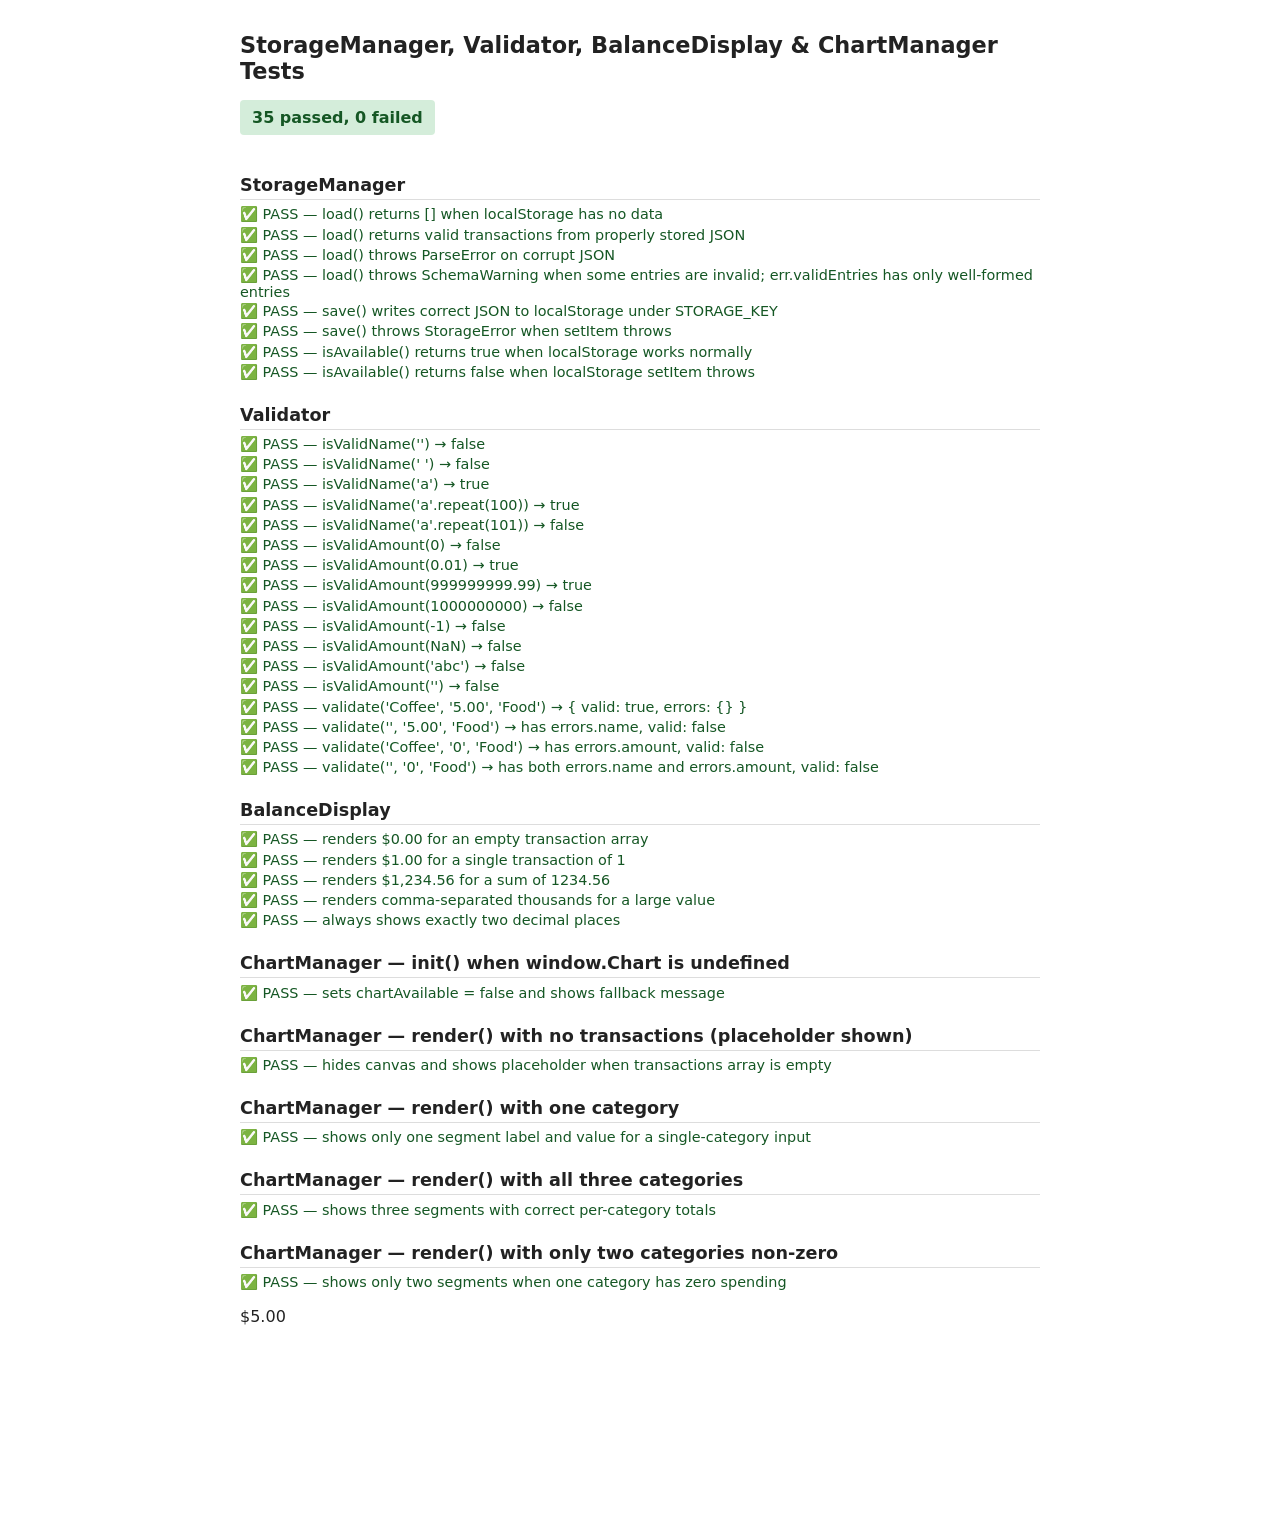
<file: js/app.test.html>
<!DOCTYPE html>
<html lang="en">
<head>
  <meta charset="UTF-8" />
  <meta name="viewport" content="width=device-width, initial-scale=1.0" />
  <title>StorageManager, Validator, BalanceDisplay &amp; ChartManager Tests</title>
  <style>
    body { font-family: system-ui, sans-serif; max-width: 800px; margin: 2rem auto; padding: 0 1rem; color: #222; }
    h1   { font-size: 1.4rem; margin-bottom: 1rem; }
    h2   { font-size: 1.1rem; margin: 1.5rem 0 0.4rem; border-bottom: 1px solid #ddd; padding-bottom: 0.25rem; }
    #summary { font-weight: bold; font-size: 1rem; padding: 0.5rem 0.75rem; border-radius: 4px; display: inline-block; margin-bottom: 1rem; }
    #summary.all-pass { background: #d4edda; color: #155724; }
    #summary.has-fail  { background: #f8d7da; color: #721c24; }
    .result { margin: 0.2rem 0; font-size: 0.9rem; }
    .pass   { color: #155724; }
    .fail   { color: #721c24; }
    .detail { margin-left: 1.4rem; font-size: 0.82rem; color: #555; font-family: monospace; }
  </style>
</head>
<body>
  <h1>StorageManager, Validator, BalanceDisplay &amp; ChartManager Tests</h1>
  <div id="summary"></div>
  <div id="output"></div>

<script>
// ─────────────────────────────────────────────
// Re-declared units under test (copied verbatim from js/app.js)
// ─────────────────────────────────────────────

const STORAGE_KEY = 'expense_budget_visualizer_v1';
const CATEGORIES  = ['Food', 'Transport', 'Fun'];

class ParseError extends Error {
  constructor(msg) { super(msg); this.name = 'ParseError'; }
}

class SchemaWarning extends Error {
  constructor(msg, validEntries) {
    super(msg);
    this.name = 'SchemaWarning';
    this.validEntries = validEntries;
  }
}

class StorageError extends Error {
  constructor(msg) { super(msg); this.name = 'StorageError'; }
}

const StorageManager = {
  isAvailable() {
    const probeKey = '__storage_probe__';
    try {
      localStorage.setItem(probeKey, '1');
      localStorage.getItem(probeKey);
      localStorage.removeItem(probeKey);
      return true;
    } catch {
      return false;
    }
  },

  save(transactions) {
    try {
      const json = JSON.stringify(transactions);
      localStorage.setItem(STORAGE_KEY, json);
    } catch (err) {
      throw new StorageError(`Failed to save transactions: ${err.message}`);
    }
  },

  load() {
    const raw = localStorage.getItem(STORAGE_KEY);
    if (raw === null) return [];

    let parsed;
    try {
      parsed = JSON.parse(raw);
    } catch {
      throw new ParseError('Stored data is not valid JSON and could not be loaded.');
    }

    if (!Array.isArray(parsed)) {
      throw new ParseError('Stored data has an unexpected format and could not be loaded.');
    }

    const valid = parsed.filter((entry) => {
      if (!entry || typeof entry !== 'object') return false;
      if (typeof entry.id !== 'string' || entry.id.trim() === '') return false;
      if (typeof entry.name !== 'string' || entry.name.trim() === '') return false;
      if (typeof entry.amount !== 'number' || !isFinite(entry.amount) || entry.amount <= 0) return false;
      if (!CATEGORIES.includes(entry.category)) return false;
      return true;
    });

    if (valid.length !== parsed.length) {
      throw new SchemaWarning('Some saved entries were invalid and have been ignored.', valid);
    }

    return valid;
  },
};

const Validator = {
  isValidName(value) {
    if (typeof value !== 'string') return false;
    const trimmed = value.trim();
    return trimmed.length >= 1 && trimmed.length <= 100;
  },

  isValidAmount(value) {
    if (typeof value === 'string' && value.trim() === '') return false;
    const num = Number(value);
    if (!isFinite(num) || isNaN(num)) return false;
    return num >= 0.01 && num <= 999_999_999.99;
  },

  validate(name, amount, category) {
    const errors = {};
    if (!this.isValidName(name)) {
      errors.name = 'Item name is required and must be 1–100 characters.';
    }
    if (!this.isValidAmount(amount)) {
      errors.amount = 'Amount must be a number between 0.01 and 999,999,999.99.';
    }
    if (!CATEGORIES.includes(category)) {
      errors.category = 'Please select a valid category (Food, Transport, or Fun).';
    }
    return { valid: Object.keys(errors).length === 0, errors };
  },
};

// ─────────────────────────────────────────────
// Micro test framework
// ─────────────────────────────────────────────

const results = [];
let currentGroup = '';

function describe(label, fn) {
  currentGroup = label;
  fn();
}

function it(label, fn) {
  try {
    fn();
    results.push({ group: currentGroup, label, passed: true });
  } catch (err) {
    results.push({ group: currentGroup, label, passed: false, error: err.message });
  }
}

function expect(value) {
  return {
    toBe(expected) {
      if (value !== expected) {
        throw new Error(`Expected ${JSON.stringify(expected)}, received ${JSON.stringify(value)}`);
      }
    },
    toEqual(expected) {
      const a = JSON.stringify(value);
      const b = JSON.stringify(expected);
      if (a !== b) {
        throw new Error(`Expected ${b}, received ${a}`);
      }
    },
    toThrow(ErrorClass) {
      if (typeof value !== 'function') {
        throw new Error('toThrow requires a function');
      }
      let threw = false;
      let caughtError = null;
      try { value(); } catch (err) { threw = true; caughtError = err; }
      if (!threw) {
        throw new Error(`Expected function to throw ${ErrorClass.name}, but it did not throw`);
      }
      if (!(caughtError instanceof ErrorClass)) {
        throw new Error(
          `Expected function to throw ${ErrorClass.name}, but threw ${caughtError.constructor.name}: ${caughtError.message}`
        );
      }
      return { error: caughtError };
    },
  };
}

// ─────────────────────────────────────────────
// localStorage mock helper
// ─────────────────────────────────────────────

function withMockStorage(storeFn, cb) {
  const store = storeFn ? storeFn() : {};
  Object.defineProperty(window, 'localStorage', {
    configurable: true,
    get() {
      return {
        getItem:    (k)      => Object.prototype.hasOwnProperty.call(store, k) ? store[k] : null,
        setItem:    (k, v)   => { store[k] = String(v); },
        removeItem: (k)      => { delete store[k]; },
      };
    },
  });
  try { cb(store); } finally {
    // Restore real localStorage
    Object.defineProperty(window, 'localStorage', {
      configurable: true,
      get() { return window._realLocalStorage; },
    });
  }
}

// Cache real localStorage before any tests run
Object.defineProperty(window, '_realLocalStorage', {
  value: window.localStorage,
  writable: false,
  configurable: false,
});

// ─────────────────────────────────────────────
// StorageManager Tests
// ─────────────────────────────────────────────

describe('StorageManager', () => {

  it('load() returns [] when localStorage has no data', () => {
    withMockStorage(() => ({}), () => {
      expect(StorageManager.load()).toEqual([]);
    });
  });

  it('load() returns valid transactions from properly stored JSON', () => {
    const txns = [
      { id: 'abc-1', name: 'Coffee', amount: 3.50, category: 'Food' },
      { id: 'abc-2', name: 'Bus',    amount: 2.00, category: 'Transport' },
    ];
    withMockStorage(() => ({ [STORAGE_KEY]: JSON.stringify(txns) }), () => {
      expect(StorageManager.load()).toEqual(txns);
    });
  });

  it('load() throws ParseError on corrupt JSON', () => {
    withMockStorage(() => ({ [STORAGE_KEY]: 'not-json{{{' }), () => {
      expect(() => StorageManager.load()).toThrow(ParseError);
    });
  });

  it('load() throws SchemaWarning when some entries are invalid; err.validEntries has only well-formed entries', () => {
    const good = { id: 'g1', name: 'Lunch', amount: 10, category: 'Food' };
    const bad  = { id: '',   name: 'Oops',  amount: -1, category: 'Food' };
    withMockStorage(() => ({ [STORAGE_KEY]: JSON.stringify([good, bad]) }), () => {
      let caughtErr = null;
      try { StorageManager.load(); } catch (err) { caughtErr = err; }
      if (!(caughtErr instanceof SchemaWarning)) {
        throw new Error(`Expected SchemaWarning, got ${caughtErr ? caughtErr.constructor.name : 'nothing'}`);
      }
      expect(caughtErr.validEntries).toEqual([good]);
    });
  });

  it('save() writes correct JSON to localStorage under STORAGE_KEY', () => {
    const txns = [{ id: 'x1', name: 'Tea', amount: 1.50, category: 'Fun' }];
    withMockStorage(() => ({}), (store) => {
      StorageManager.save(txns);
      expect(store[STORAGE_KEY]).toBe(JSON.stringify(txns));
    });
  });

  it('save() throws StorageError when setItem throws', () => {
    Object.defineProperty(window, 'localStorage', {
      configurable: true,
      get() {
        return {
          getItem:    () => null,
          setItem:    () => { throw new Error('QuotaExceededError'); },
          removeItem: () => {},
        };
      },
    });
    try {
      expect(() => StorageManager.save([{ id: 'z1', name: 'X', amount: 1, category: 'Food' }]))
        .toThrow(StorageError);
    } finally {
      Object.defineProperty(window, 'localStorage', {
        configurable: true,
        get() { return window._realLocalStorage; },
      });
    }
  });

  it('isAvailable() returns true when localStorage works normally', () => {
    withMockStorage(() => ({}), () => {
      expect(StorageManager.isAvailable()).toBe(true);
    });
  });

  it('isAvailable() returns false when localStorage setItem throws', () => {
    Object.defineProperty(window, 'localStorage', {
      configurable: true,
      get() {
        return {
          getItem:    () => null,
          setItem:    () => { throw new Error('SecurityError'); },
          removeItem: () => {},
        };
      },
    });
    try {
      expect(StorageManager.isAvailable()).toBe(false);
    } finally {
      Object.defineProperty(window, 'localStorage', {
        configurable: true,
        get() { return window._realLocalStorage; },
      });
    }
  });

});

// ─────────────────────────────────────────────
// Validator Tests
// ─────────────────────────────────────────────

describe('Validator', () => {

  it("isValidName('') → false", () => {
    expect(Validator.isValidName('')).toBe(false);
  });

  it("isValidName('   ') → false", () => {
    expect(Validator.isValidName('   ')).toBe(false);
  });

  it("isValidName('a') → true", () => {
    expect(Validator.isValidName('a')).toBe(true);
  });

  it("isValidName('a'.repeat(100)) → true", () => {
    expect(Validator.isValidName('a'.repeat(100))).toBe(true);
  });

  it("isValidName('a'.repeat(101)) → false", () => {
    expect(Validator.isValidName('a'.repeat(101))).toBe(false);
  });

  it('isValidAmount(0) → false', () => {
    expect(Validator.isValidAmount(0)).toBe(false);
  });

  it('isValidAmount(0.01) → true', () => {
    expect(Validator.isValidAmount(0.01)).toBe(true);
  });

  it('isValidAmount(999999999.99) → true', () => {
    expect(Validator.isValidAmount(999999999.99)).toBe(true);
  });

  it('isValidAmount(1000000000) → false', () => {
    expect(Validator.isValidAmount(1000000000)).toBe(false);
  });

  it('isValidAmount(-1) → false', () => {
    expect(Validator.isValidAmount(-1)).toBe(false);
  });

  it('isValidAmount(NaN) → false', () => {
    expect(Validator.isValidAmount(NaN)).toBe(false);
  });

  it("isValidAmount('abc') → false", () => {
    expect(Validator.isValidAmount('abc')).toBe(false);
  });

  it("isValidAmount('') → false", () => {
    expect(Validator.isValidAmount('')).toBe(false);
  });

  it("validate('Coffee', '5.00', 'Food') → { valid: true, errors: {} }", () => {
    expect(Validator.validate('Coffee', '5.00', 'Food')).toEqual({ valid: true, errors: {} });
  });

  it("validate('', '5.00', 'Food') → has errors.name, valid: false", () => {
    const result = Validator.validate('', '5.00', 'Food');
    if (result.valid !== false) throw new Error('Expected valid to be false');
    if (!result.errors.name) throw new Error('Expected errors.name to be set');
  });

  it("validate('Coffee', '0', 'Food') → has errors.amount, valid: false", () => {
    const result = Validator.validate('Coffee', '0', 'Food');
    if (result.valid !== false) throw new Error('Expected valid to be false');
    if (!result.errors.amount) throw new Error('Expected errors.amount to be set');
  });

  it("validate('', '0', 'Food') → has both errors.name and errors.amount, valid: false", () => {
    const result = Validator.validate('', '0', 'Food');
    if (result.valid !== false) throw new Error('Expected valid to be false');
    if (!result.errors.name)   throw new Error('Expected errors.name to be set');
    if (!result.errors.amount) throw new Error('Expected errors.amount to be set');
  });

});

// ─────────────────────────────────────────────
// BalanceDisplay (copied verbatim from js/app.js)
// ─────────────────────────────────────────────

const BalanceDisplay = {
  render(transactions) {
    const sum = transactions.reduce((acc, tx) => acc + tx.amount, 0);
    const formatted =
      '$' +
      sum.toLocaleString('en-US', {
        minimumFractionDigits: 2,
        maximumFractionDigits: 2,
      });
    const balanceEl = document.getElementById('balance');
    if (balanceEl) {
      balanceEl.textContent = formatted;
    }
  },
};

// ─────────────────────────────────────────────
// BalanceDisplay Tests
// ─────────────────────────────────────────────

// Minimal #balance stub used by BalanceDisplay.render during tests.
const _balanceEl = document.createElement('p');
_balanceEl.id = 'balance';
document.body.appendChild(_balanceEl);

/** Helper: render and return the resulting text content. */
function renderBalance(txns) {
  BalanceDisplay.render(txns);
  return _balanceEl.textContent;
}

describe('BalanceDisplay', () => {

  it('renders $0.00 for an empty transaction array', () => {
    expect(renderBalance([])).toBe('$0.00');
  });

  it('renders $1.00 for a single transaction of 1', () => {
    expect(renderBalance([{ id: '1', name: 'X', amount: 1, category: 'Food' }])).toBe('$1.00');
  });

  it('renders $1,234.56 for a sum of 1234.56', () => {
    const txns = [
      { id: 'a', name: 'A', amount: 1000,  category: 'Food' },
      { id: 'b', name: 'B', amount: 234.56, category: 'Transport' },
    ];
    expect(renderBalance(txns)).toBe('$1,234.56');
  });

  it('renders comma-separated thousands for a large value', () => {
    // 999999 + 999.99 = 1,000,998.99
    const txns = [
      { id: 'x', name: 'Big',  amount: 999999,  category: 'Fun' },
      { id: 'y', name: 'Rest', amount: 999.99,   category: 'Food' },
    ];
    expect(renderBalance(txns)).toBe('$1,000,998.99');
  });

  it('always shows exactly two decimal places', () => {
    expect(renderBalance([{ id: '1', name: 'X', amount: 5, category: 'Food' }])).toBe('$5.00');
  });

});

// ─────────────────────────────────────────────
// ChartManager (re-declared from js/app.js)
// ─────────────────────────────────────────────

let chartAvailable = false;
let chart = null;

const ChartManager = {
  init() {
    const canvas      = document.getElementById('expense-chart');
    const container   = document.getElementById('chart-container');
    const placeholder = document.getElementById('chart-placeholder');

    if (!window.Chart) {
      chartAvailable = false;
      if (canvas)    canvas.style.display = 'none';
      if (placeholder) {
        placeholder.textContent = 'Chart unavailable — charting library failed to load.';
        placeholder.style.display = '';
      } else if (container) {
        const msg = document.createElement('p');
        msg.id        = 'chart-unavailable';
        msg.className = 'placeholder';
        msg.textContent = 'Chart unavailable — charting library failed to load.';
        container.appendChild(msg);
      }
      return;
    }

    chartAvailable = true;
    if (!canvas) return;
    const ctx = canvas.getContext('2d');

    chart = new window.Chart(ctx, {
      type: 'pie',
      data: {
        labels:   [],
        datasets: [
          {
            data:            [],
            backgroundColor: ['#4e79a7', '#f28e2b', '#59a14f'],
          },
        ],
      },
      options: {
        responsive: true,
        plugins: {
          legend: { position: 'bottom' },
          tooltip: {
            callbacks: {
              label(context) {
                const value = context.parsed;
                const formatted = '$' + value.toLocaleString('en-US', {
                  minimumFractionDigits: 2,
                  maximumFractionDigits: 2,
                });
                return ` ${context.label}: ${formatted}`;
              },
            },
          },
        },
      },
    });
  },

  render(transactions) {
    if (!chartAvailable) return;

    const canvas      = document.getElementById('expense-chart');
    const placeholder = document.getElementById('chart-placeholder');

    const totals = CATEGORIES.map((cat) =>
      transactions.filter((tx) => tx.category === cat).reduce((sum, tx) => sum + tx.amount, 0)
    );

    const allZero = totals.every((t) => t === 0);

    if (allZero) {
      if (canvas)      canvas.style.display = 'none';
      if (placeholder) placeholder.style.display = '';
      return;
    }

    const activeLabels = [];
    const activeData   = [];
    CATEGORIES.forEach((cat, i) => {
      if (totals[i] > 0) { activeLabels.push(cat); activeData.push(totals[i]); }
    });

    chart.data.labels             = activeLabels;
    chart.data.datasets[0].data   = activeData;
    chart.update();

    if (canvas)      canvas.style.display = '';
    if (placeholder) placeholder.style.display = 'none';
  },
};

// ─────────────────────────────────────────────
// ChartManager DOM helpers
// ─────────────────────────────────────────────

/** Create a fresh set of chart DOM nodes and return them. */
function createChartDom() {
  // Remove any previous chart DOM from prior tests.
  ['chart-container', 'expense-chart', 'chart-placeholder', 'chart-unavailable'].forEach((id) => {
    const el = document.getElementById(id);
    if (el) el.parentNode.removeChild(el);
  });

  const container   = document.createElement('div');
  container.id      = 'chart-container';

  const canvas      = document.createElement('canvas');
  canvas.id         = 'expense-chart';

  const placeholder = document.createElement('p');
  placeholder.id    = 'chart-placeholder';
  placeholder.className = 'placeholder';
  placeholder.textContent = 'No spending data available.';

  container.appendChild(canvas);
  container.appendChild(placeholder);
  document.body.appendChild(container);

  return { container, canvas, placeholder };
}

/** Reset ChartManager module state between tests. */
function resetChartManager() {
  chartAvailable = false;
  chart = null;
}

// ─────────────────────────────────────────────
// ChartManager Tests
// ─────────────────────────────────────────────

describe('ChartManager — init() when window.Chart is undefined', () => {

  it('sets chartAvailable = false and shows fallback message', () => {
    const savedChart = window.Chart;
    window.Chart = undefined;

    const { canvas, placeholder } = createChartDom();
    resetChartManager();

    ChartManager.init();

    if (chartAvailable !== false) throw new Error('Expected chartAvailable to be false');
    if (canvas.style.display !== 'none') throw new Error('Expected canvas to be hidden');
    if (!placeholder.textContent.includes('unavailable')) {
      throw new Error('Expected placeholder to show unavailability message');
    }

    window.Chart = savedChart;
  });

});

describe('ChartManager — render() with no transactions (placeholder shown)', () => {

  it('hides canvas and shows placeholder when transactions array is empty', () => {
    // Provide a minimal Chart stub so init() succeeds.
    const savedChart = window.Chart;
    window.Chart = class {
      constructor() { this.data = { labels: [], datasets: [{ data: [] }] }; }
      update() {}
    };

    const { canvas, placeholder } = createChartDom();
    resetChartManager();
    ChartManager.init();
    ChartManager.render([]);

    if (canvas.style.display !== 'none') throw new Error('Expected canvas to be hidden');
    if (placeholder.style.display === 'none') throw new Error('Expected placeholder to be visible');

    window.Chart = savedChart;
  });

});

describe('ChartManager — render() with one category', () => {

  it('shows only one segment label and value for a single-category input', () => {
    const savedChart = window.Chart;
    window.Chart = class {
      constructor() { this.data = { labels: [], datasets: [{ data: [] }] }; }
      update() {}
    };

    const { canvas, placeholder } = createChartDom();
    resetChartManager();
    ChartManager.init();

    const txns = [
      { id: '1', name: 'Burger', amount: 10, category: 'Food' },
      { id: '2', name: 'Fries',  amount: 5,  category: 'Food' },
    ];
    ChartManager.render(txns);

    if (chart.data.labels.length !== 1) throw new Error(`Expected 1 label, got ${chart.data.labels.length}`);
    if (chart.data.labels[0] !== 'Food') throw new Error(`Expected 'Food', got '${chart.data.labels[0]}'`);
    if (chart.data.datasets[0].data[0] !== 15) throw new Error(`Expected total 15, got ${chart.data.datasets[0].data[0]}`);
    if (canvas.style.display === 'none') throw new Error('Expected canvas to be visible');
    if (placeholder.style.display !== 'none') throw new Error('Expected placeholder to be hidden');

    window.Chart = savedChart;
  });

});

describe('ChartManager — render() with all three categories', () => {

  it('shows three segments with correct per-category totals', () => {
    const savedChart = window.Chart;
    window.Chart = class {
      constructor() { this.data = { labels: [], datasets: [{ data: [] }] }; }
      update() {}
    };

    const { canvas, placeholder } = createChartDom();
    resetChartManager();
    ChartManager.init();

    const txns = [
      { id: '1', name: 'Lunch',    amount: 20, category: 'Food'      },
      { id: '2', name: 'Bus',      amount: 5,  category: 'Transport' },
      { id: '3', name: 'Cinema',   amount: 15, category: 'Fun'       },
      { id: '4', name: 'Dinner',   amount: 30, category: 'Food'      },
    ];
    ChartManager.render(txns);

    if (chart.data.labels.length !== 3) throw new Error(`Expected 3 labels, got ${chart.data.labels.length}`);

    const idx = (cat) => chart.data.labels.indexOf(cat);
    if (chart.data.datasets[0].data[idx('Food')]      !== 50) throw new Error('Food total should be 50');
    if (chart.data.datasets[0].data[idx('Transport')] !== 5)  throw new Error('Transport total should be 5');
    if (chart.data.datasets[0].data[idx('Fun')]       !== 15) throw new Error('Fun total should be 15');

    window.Chart = savedChart;
  });

});

describe('ChartManager — render() with only two categories non-zero', () => {

  it('shows only two segments when one category has zero spending', () => {
    const savedChart = window.Chart;
    window.Chart = class {
      constructor() { this.data = { labels: [], datasets: [{ data: [] }] }; }
      update() {}
    };

    const { canvas, placeholder } = createChartDom();
    resetChartManager();
    ChartManager.init();

    const txns = [
      { id: '1', name: 'Lunch', amount: 10, category: 'Food'      },
      { id: '2', name: 'Train', amount: 8,  category: 'Transport' },
      // No 'Fun' transactions.
    ];
    ChartManager.render(txns);

    if (chart.data.labels.length !== 2) throw new Error(`Expected 2 labels, got ${chart.data.labels.length}`);
    if (chart.data.labels.includes('Fun')) throw new Error("'Fun' should not appear as it has zero spending");

    window.Chart = savedChart;
  });

});

// ─────────────────────────────────────────────
// Render results to DOM
// ─────────────────────────────────────────────

(function renderResults() {
  const output  = document.getElementById('output');
  const summary = document.getElementById('summary');
  const passed  = results.filter(r => r.passed).length;
  const failed  = results.filter(r => !r.passed).length;

  summary.textContent = `${passed} passed, ${failed} failed`;
  summary.className   = failed === 0 ? 'all-pass' : 'has-fail';

  // Group by describe label
  const groups = [...new Set(results.map(r => r.group))];
  groups.forEach(group => {
    const h2 = document.createElement('h2');
    h2.textContent = group;
    output.appendChild(h2);

    results.filter(r => r.group === group).forEach(r => {
      const div = document.createElement('div');
      div.className = 'result ' + (r.passed ? 'pass' : 'fail');
      div.textContent = (r.passed ? '✅ PASS' : '❌ FAIL') + ' — ' + r.label;
      output.appendChild(div);

      if (!r.passed) {
        const detail = document.createElement('div');
        detail.className = 'detail';
        detail.textContent = r.error;
        output.appendChild(detail);
      }
    });
  });
})();
</script>
</body>
</html>
</file>
